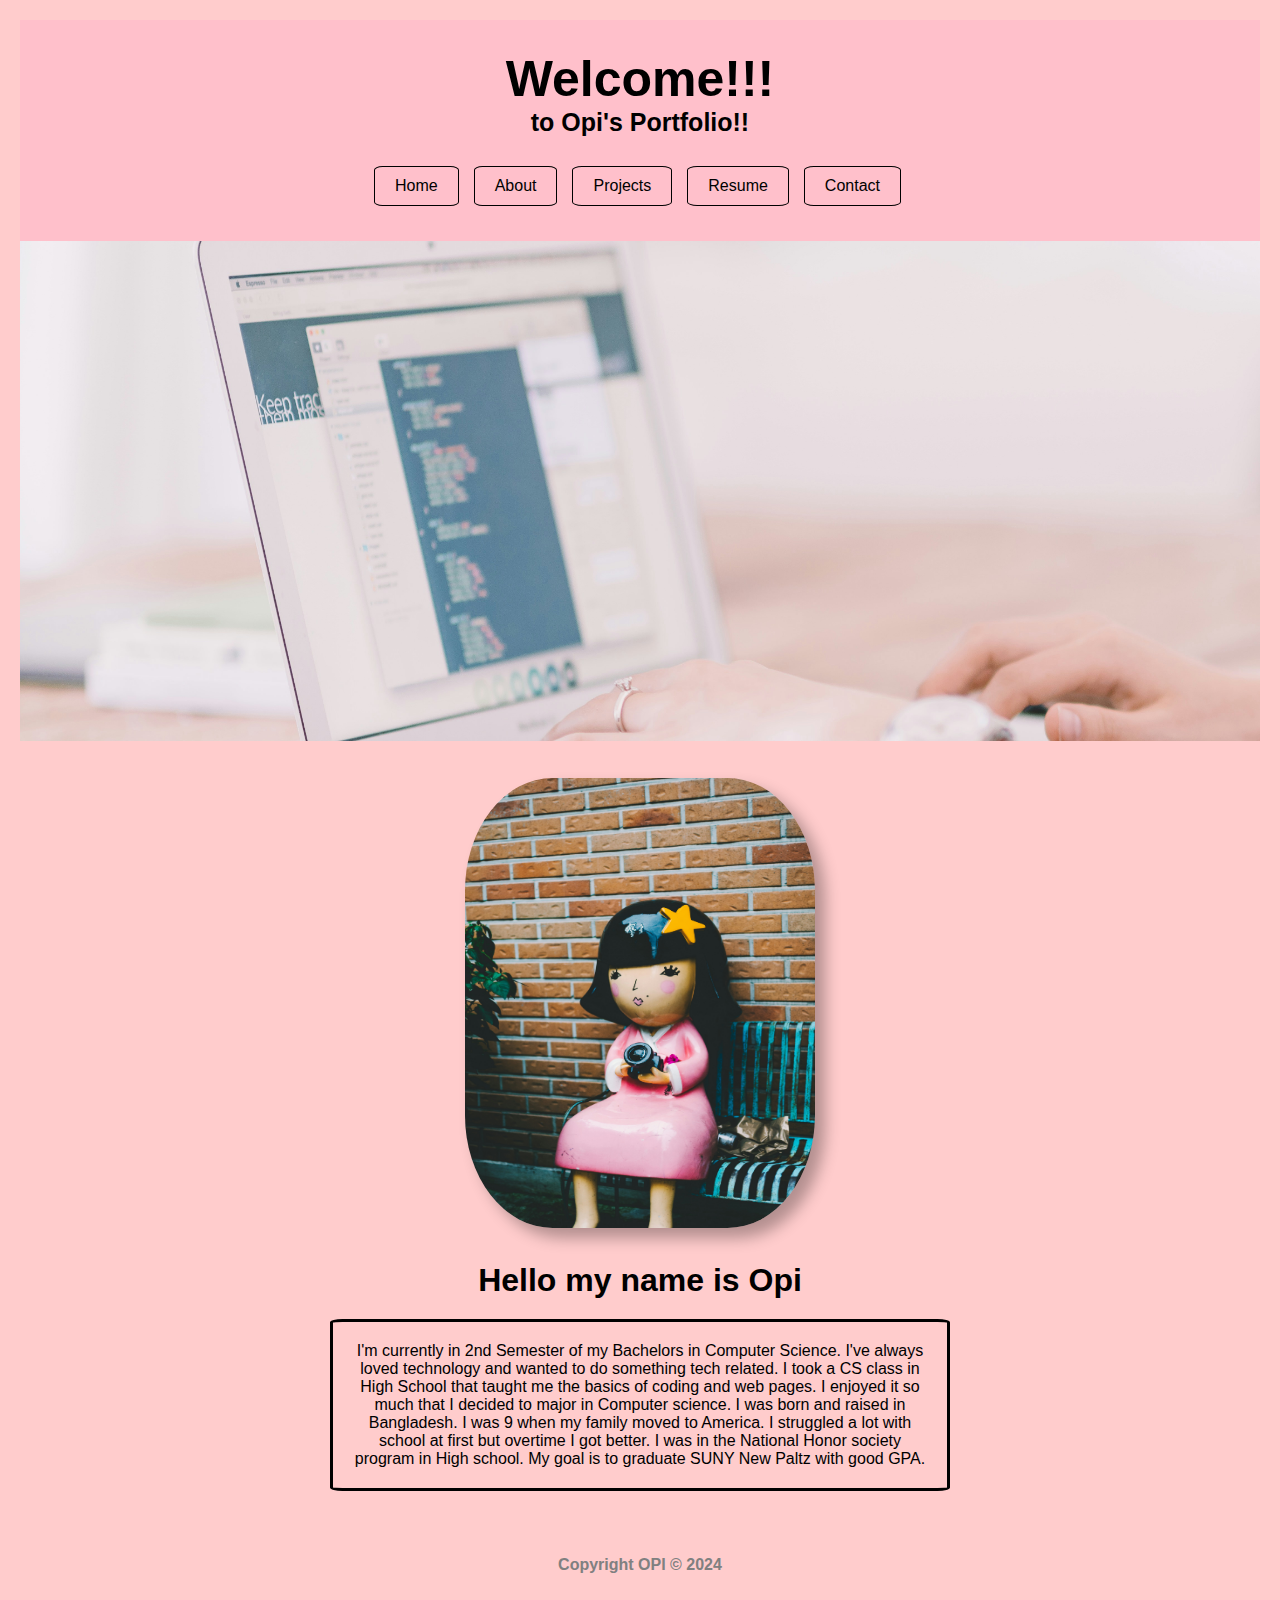
<file: index.html>
<!DOCTYPE html>
<html lang="en">
<head>
    <meta charset="UTF-8">
    <meta name="viewport" content="width=device-width, initial-scale=1.0">
    <link rel="stylesheet" href="style.css">
    <!-- <link rel="stylesheet" href="https://cdn.jsdelivr.net/npm/bootstrap@4.0.0/dist/css/bootstrap.min.css" integrity="sha384-Gn5384xqQ1aoWXA+058RXPxPg6fy4IWvTNh0E263XmFcJlSAwiGgFAW/dAiS6JXm" crossorigin="anonymous"> -->
    <title>Opi's Portfolio</title>
    <link rel="icon" type="image/x-icon"
    href="./project_images/icon.png" >
</head>
<body>
    <header>

        <h1>
            Welcome!!!
        </h1>
        <h2> to Opi's Portfolio!!</h2>

        <nav class="nav-flex">
            <a href="index.html">Home</a>
            <a href="about.html">About</a>
            <a href="projects.html">Projects</a>
            <a href="resume.html">Resume</a>
            <a href="contact.html">Contact</a>
        </nav>

    </header>

    <main>
        <div class="background-img"> </div>
        <div>
            <img class="main-img" src="./project_images/me.jpg" alt="">
            <h1>Hello my name is Opi</h1>
        </div>
        <div class="paragraph">
            <p>
                I'm currently in 2nd Semester of my Bachelors in Computer Science. I've always loved technology and wanted to do something tech related. 
                I took a CS class in High School that taught me the basics of coding and web pages. I enjoyed it so much that I decided to major in Computer science. 
                I was born and raised in Bangladesh. I was 9 when my family moved to America. I struggled a lot with school at first but overtime I got better. I was in the National Honor society program in High school.
                My goal is to graduate SUNY New Paltz with good GPA.
                
            </p>
        </div>
    </main>

    <footer>
        <h4>Copyright OPI &copy; 2024</h4>
    </footer>


    <!-- <script src="https://code.jquery.com/jquery-3.2.1.slim.min.js" integrity="sha384-KJ3o2DKtIkvYIK3UENzmM7KCkRr/rE9/Qpg6aAZGJwFDMVNA/GpGFF93hXpG5KkN" crossorigin="anonymous"></script>
<script src="https://cdn.jsdelivr.net/npm/popper.js@1.12.9/dist/umd/popper.min.js" integrity="sha384-ApNbgh9B+Y1QKtv3Rn7W3mgPxhU9K/ScQsAP7hUibX39j7fakFPskvXusvfa0b4Q" crossorigin="anonymous"></script>
<script src="https://cdn.jsdelivr.net/npm/bootstrap@4.0.0/dist/js/bootstrap.min.js" integrity="sha384-JZR6Spejh4U02d8jOt6vLEHfe/JQGiRRSQQxSfFWpi1MquVdAyjUar5+76PVCmYl" crossorigin="anonymous"></script> -->
</body>
</html>
</file>
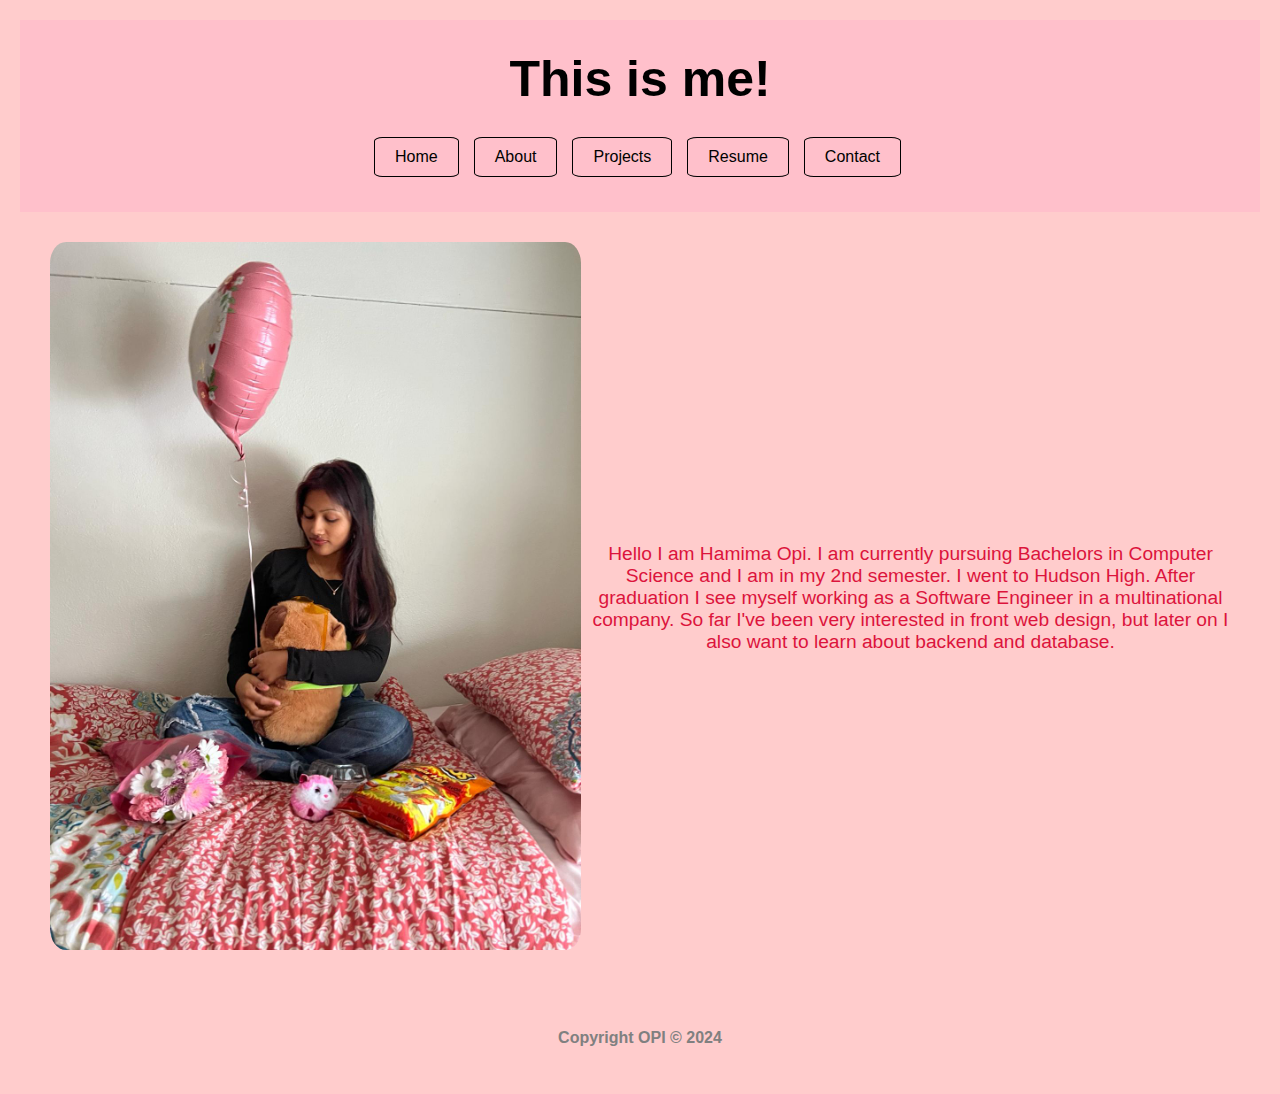
<file: about.html>
<!DOCTYPE html>
<html lang="en">
<head>
    <meta charset="UTF-8">
    <meta name="viewport" content="width=device-width, initial-scale=1.0">
    <title>About</title>
    <link rel="stylesheet" href="style.css">
    <link rel="icon" type="image/x-icon"
    href="./project_images/icon.png" >
</head>
<body>
    <header>
        <div>
            <h1 class="header_me">
                This is me!
            </h1>
            <nav class="nav-flex">
                <a href="index.html">Home</a>
                <a href="about.html">About</a>
                <a href="projects.html">Projects</a>
                <a href="resume.html">Resume</a>
                <a href="contact.html">Contact</a>
            </nav>
    
        </header>
    
        <main class="about-container">
            <div class="about-img">
                <img src="./me.jpeg" alt="">
            </div>
           
            <div class="about-paragraph">
                <p>
                    Hello I am Hamima Opi. I am currently pursuing Bachelors in Computer Science and I am in my 2nd semester.
                    I went to Hudson High. After graduation I see myself working as a Software Engineer in a multinational company.
                    So far I've been very interested in front web design, but later on I also want to learn about backend and database.
                </p>
            </div>
        
            
        </main>
    
        <footer>
            <h4>Copyright OPI &copy; 2024</h4>
        </footer>
        </div>
        

</body>
</html>
</file>
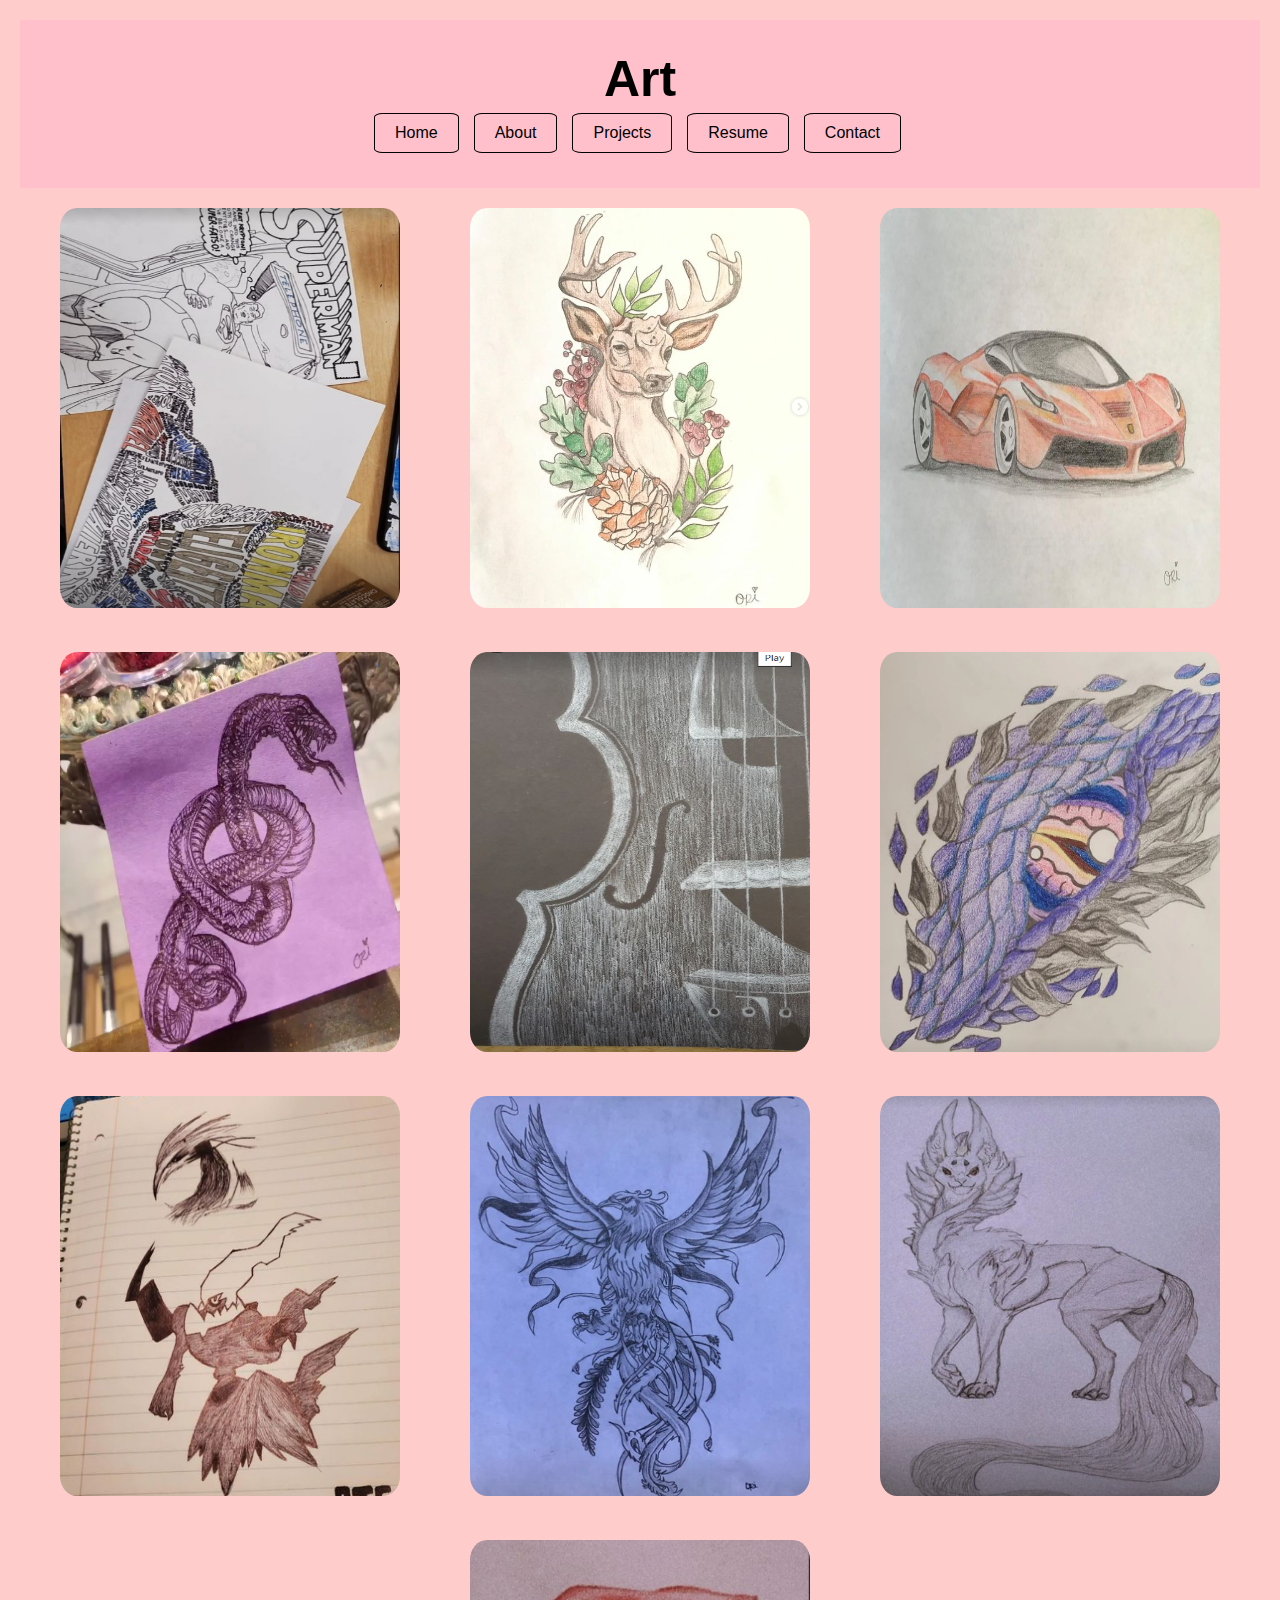
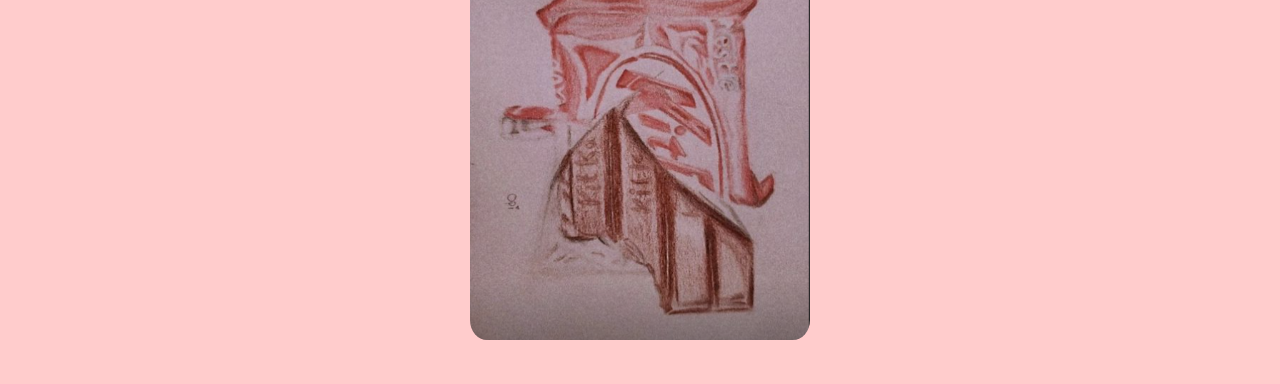
<file: art.html>
<!DOCTYPE html>
<html lang="en">
<head>
    <meta charset="UTF-8">
    <meta name="viewport" content="width=device-width, initial-scale=1.0">
    <title>Art</title>
    <link rel="stylesheet" href="style.css">
    <link rel="icon" type="image/x-icon"
    href="./project_images/icon.png" >
</head>
<body>
    <header>
        <h1>Art</h1>
        <nav class="nav-flex">
            <a href="index.html">Home</a>
            <a href="about.html">About</a>
            <a href="projects.html">Projects</a>
            <a href="resume.html">Resume</a>
            <a href="contact.html">Contact</a>
        </nav>
    </header>
    <main class="pictures">
        <div class="picture"><img src="./art/a1.png" alt=""></div>
        <div class="picture"><img src="./art/a2.png" alt=""></div>
        <div class="picture"><img src="./art/a3.png" alt=""></div>
        <div class="picture"><img src="./art/a4.png" alt=""></div>
        <div class="picture"><img src="./art/a5.png" alt=""></div>
        <div class="picture"><img src="./art/a6.png" alt=""></div>
        <div class="picture"><img src="./art/a7.png" alt=""></div>
        <div class="picture"><img src="./art/a8.png" alt=""></div>
        <div class="picture"><img src="./art/a9.png" alt=""></div>
        <div class="picture"><img src="./art/a10.png" alt=""></div>
</body>
</html>
</file>
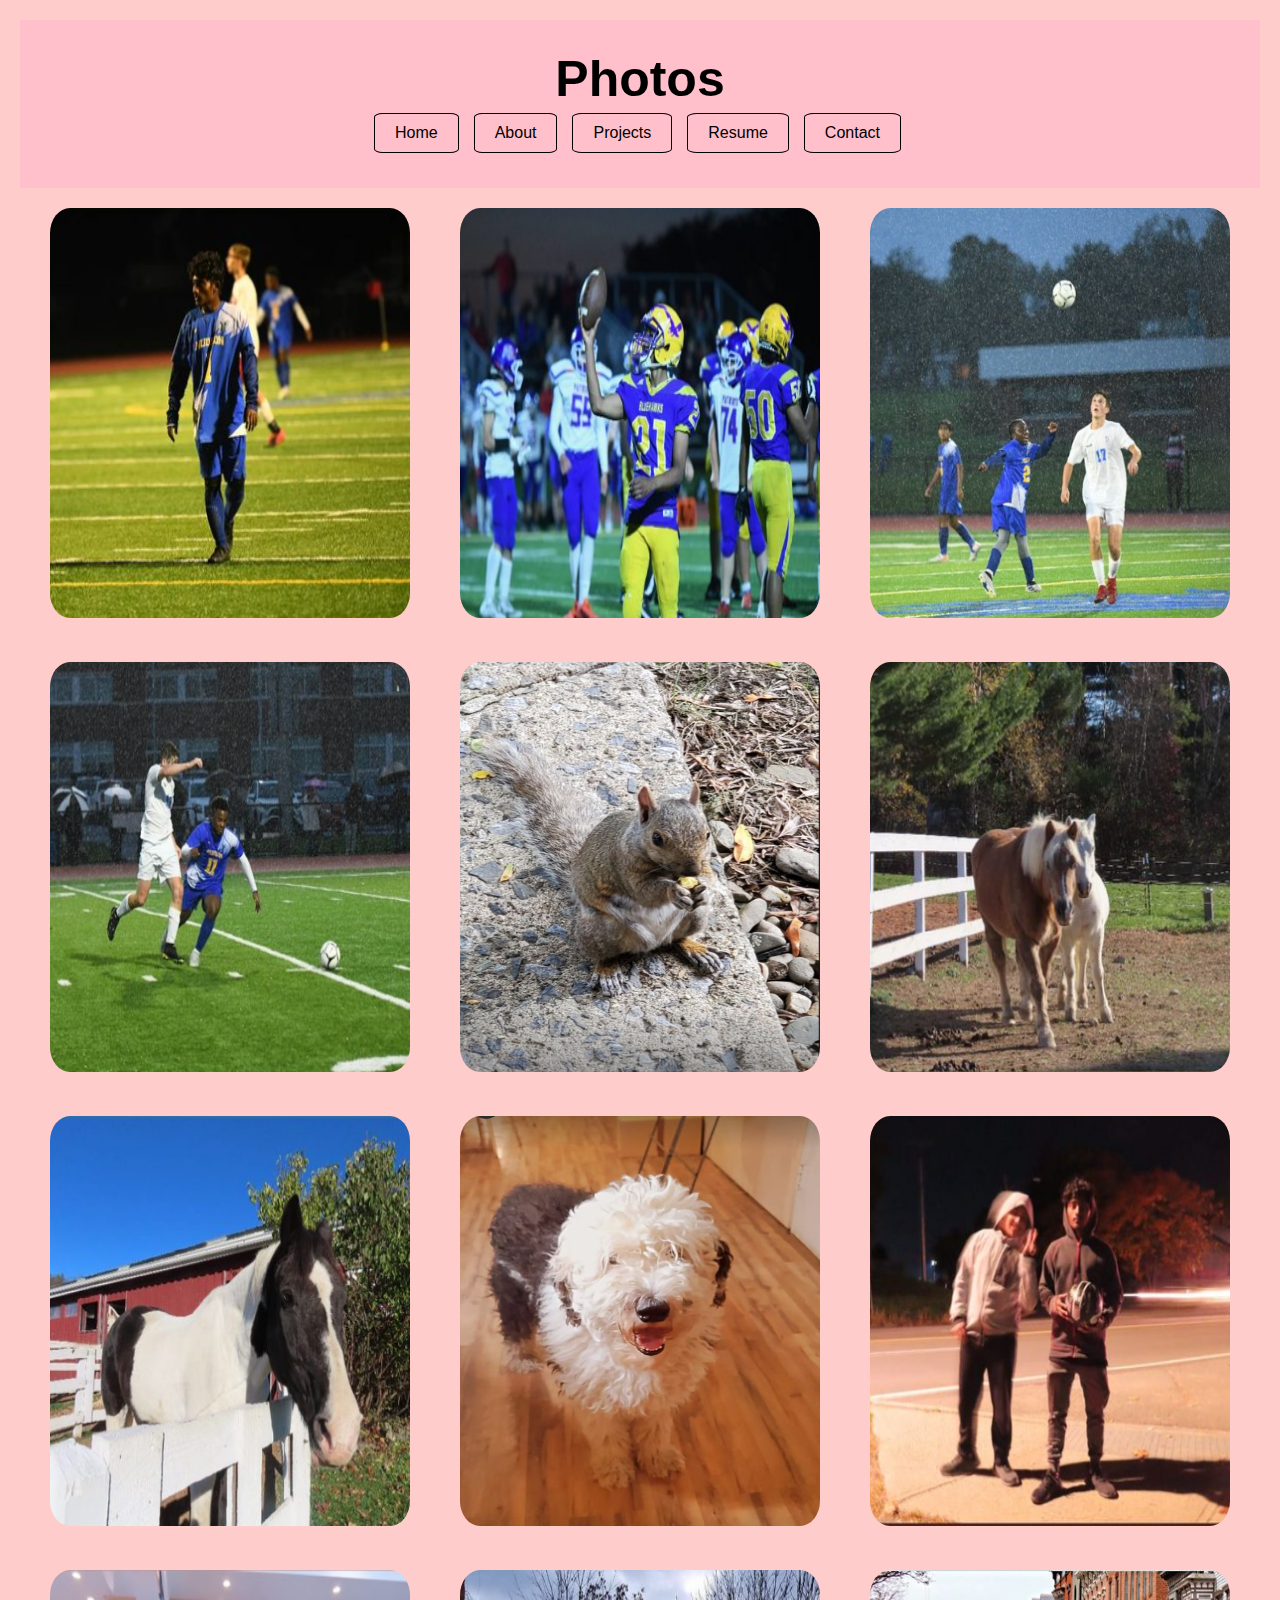
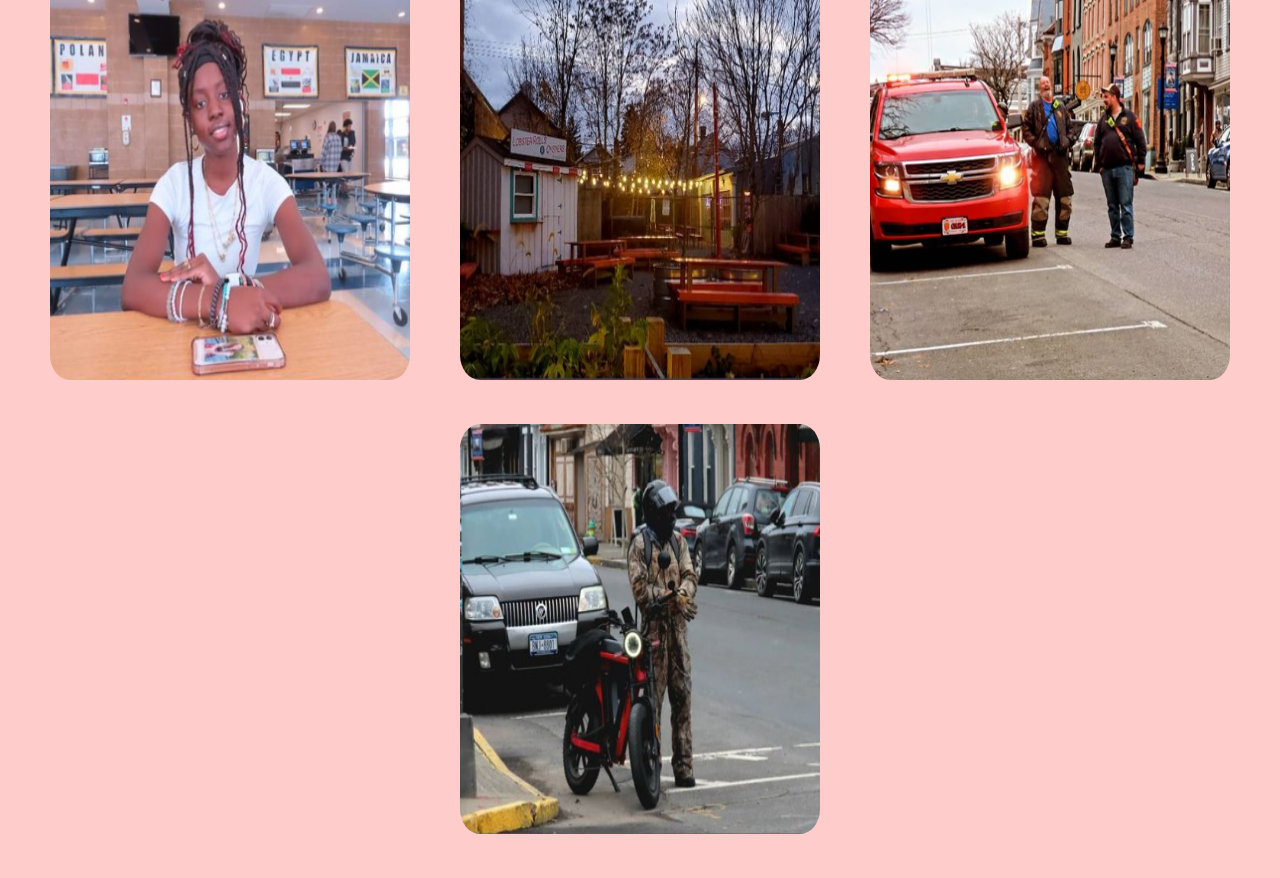
<file: camera.html>
<!DOCTYPE html>
<html lang="en">
<head>
    <meta charset="UTF-8">
    <meta name="viewport" content="width=device-width, initial-scale=1.0">
    <title>Camera</title>
    <link rel="stylesheet" href="style.css">
    <link rel="icon" type="image/x-icon"
    href="./project_images/icon.png" >
</head>
<body>
    <header>
        <h1>Photos</h1>
        <nav class="nav-flex">
            <a href="index.html">Home</a>
            <a href="about.html">About</a>
            <a href="projects.html">Projects</a>
            <a href="resume.html">Resume</a>
            <a href="contact.html">Contact</a>
        </nav>
    </header>
    <main class="pictures">
        <div class="camera">
            <img src="./camera/c1.png" alt="">
        </div>
        <div class="camera">
            <img src="./camera/c2.png" alt="">
        </div>
        <div class="camera">
            <img src="./camera/c3.png" alt="">
        </div>
        <div class="camera"><img src="./camera/c4.png" alt=""></div>
        <div class="camera"><img src="./camera/c5.png" alt=""></div>
        <div class="camera"><img src="./camera/c6.png" alt=""></div>
        <div class="camera"><img src="./camera/c7.png" alt=""></div>
        <div class="camera"><img src="./camera/c8.png" alt=""></div>
        <div class="camera"><img src="./camera/c9.png" alt=""></div>
        <div class="camera"><img src="./camera/c10.png" alt=""></div>
        <div class="camera"><img src="./camera/c11.png" alt=""></div>
        <div class="camera"><img src="./camera/c12.png" alt=""></div>
        <div class="camera"><img src="./camera/c13.png" alt=""></div>
    
    </main>
</body>
</html>
</file>
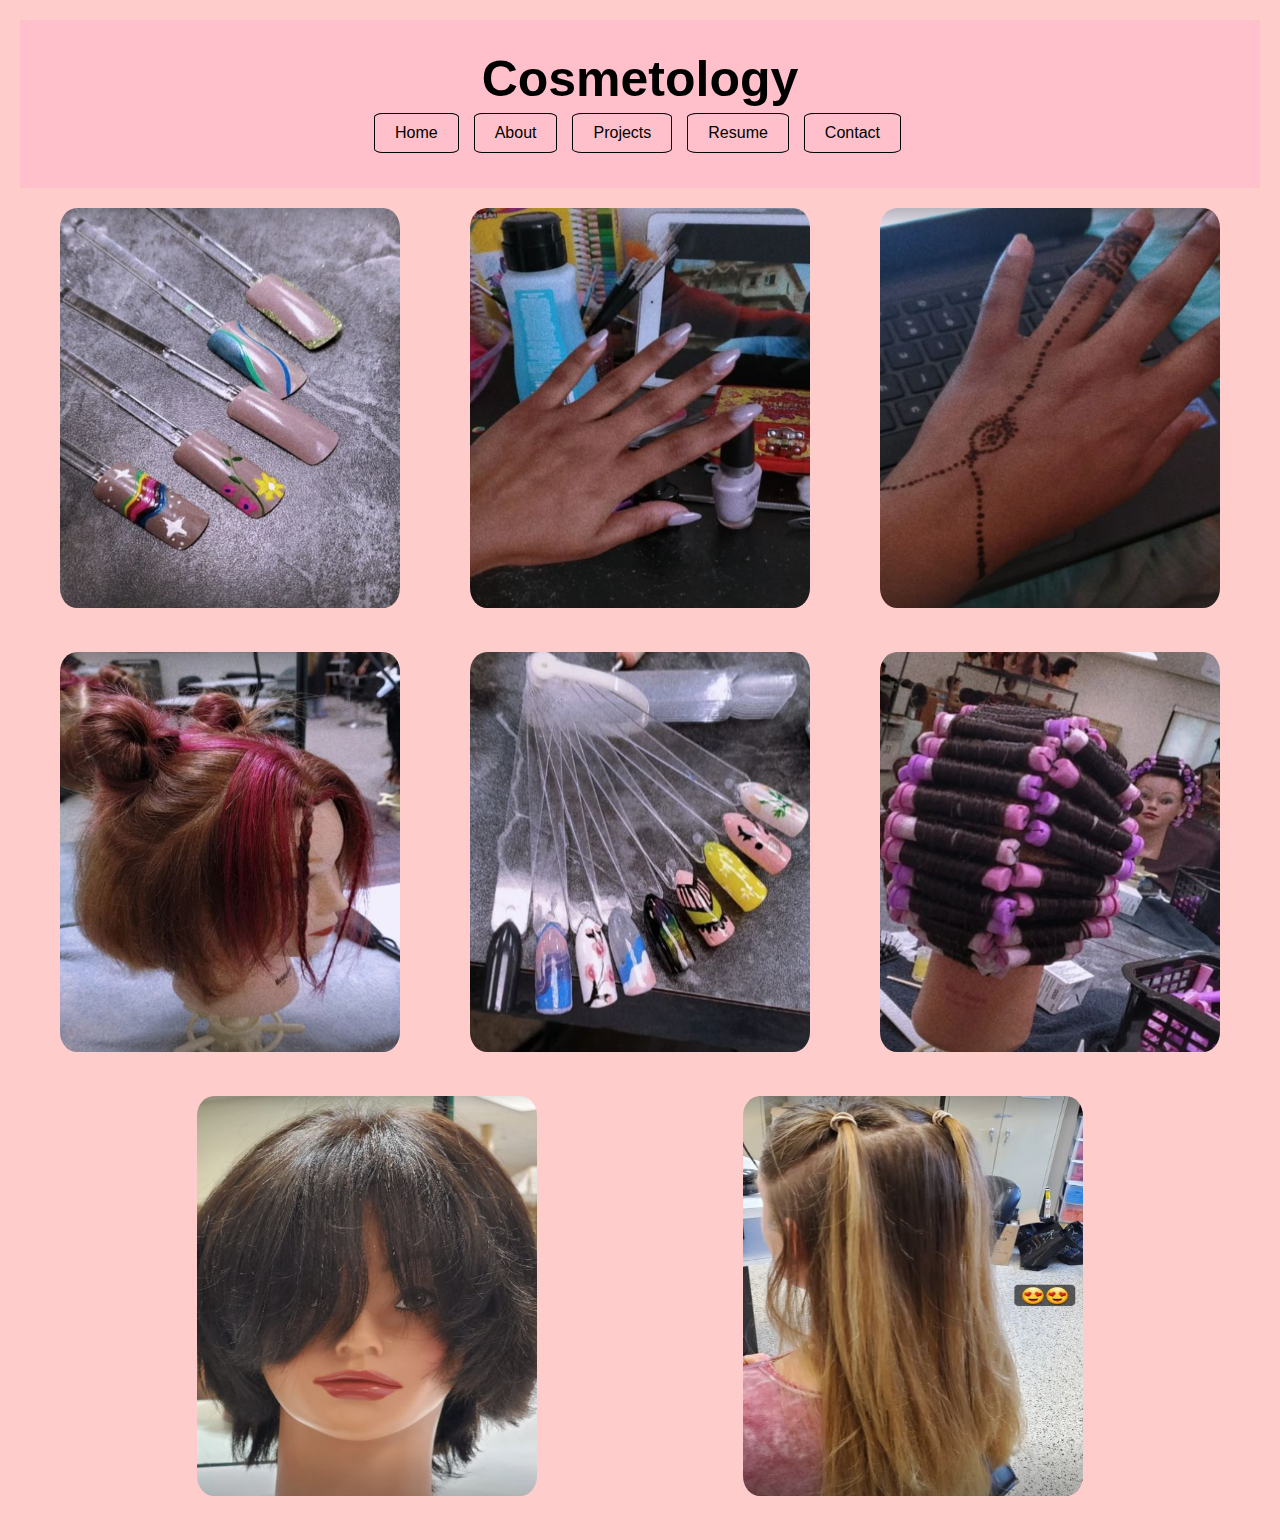
<file: cos.html>
<!DOCTYPE html>
<html lang="en">
<head>
    <meta charset="UTF-8">
    <meta name="viewport" content="width=device-width, initial-scale=1.0">
    <title>Cos</title>
    <link rel="stylesheet" href="style.css">
    <link rel="icon" type="image/x-icon"
    href="./project_images/icon.png" >
</head>
<body>
    <header>
        <h1>Cosmetology</h1>
        <nav class="nav-flex">
            <a href="index.html">Home</a>
            <a href="about.html">About</a>
            <a href="projects.html">Projects</a>
            <a href="resume.html">Resume</a>
            <a href="contact.html">Contact</a>
        </nav>
    </header>
    <main class="pictures">
        <div class="picture"><img src="./cos/co1.png" alt=""></div>
        <div class="picture"><img src="./cos/co2.png" alt=""></div>
        <div class="picture"><img src="./cos/co3.png" alt=""></div>
        <div class="picture"><img src="./cos/co4.png" alt=""></div>
        <div class="picture"><img src="./cos/co5.png" alt=""></div>
        <div class="picture"><img src="./cos/co6.png" alt=""></div>
        <div class="picture"><img src="./cos/co7.png" alt=""></div>
        <div class="picture"><img src="./cos/co8.png" alt=""></div>
        
       
</body>
</html>
</file>
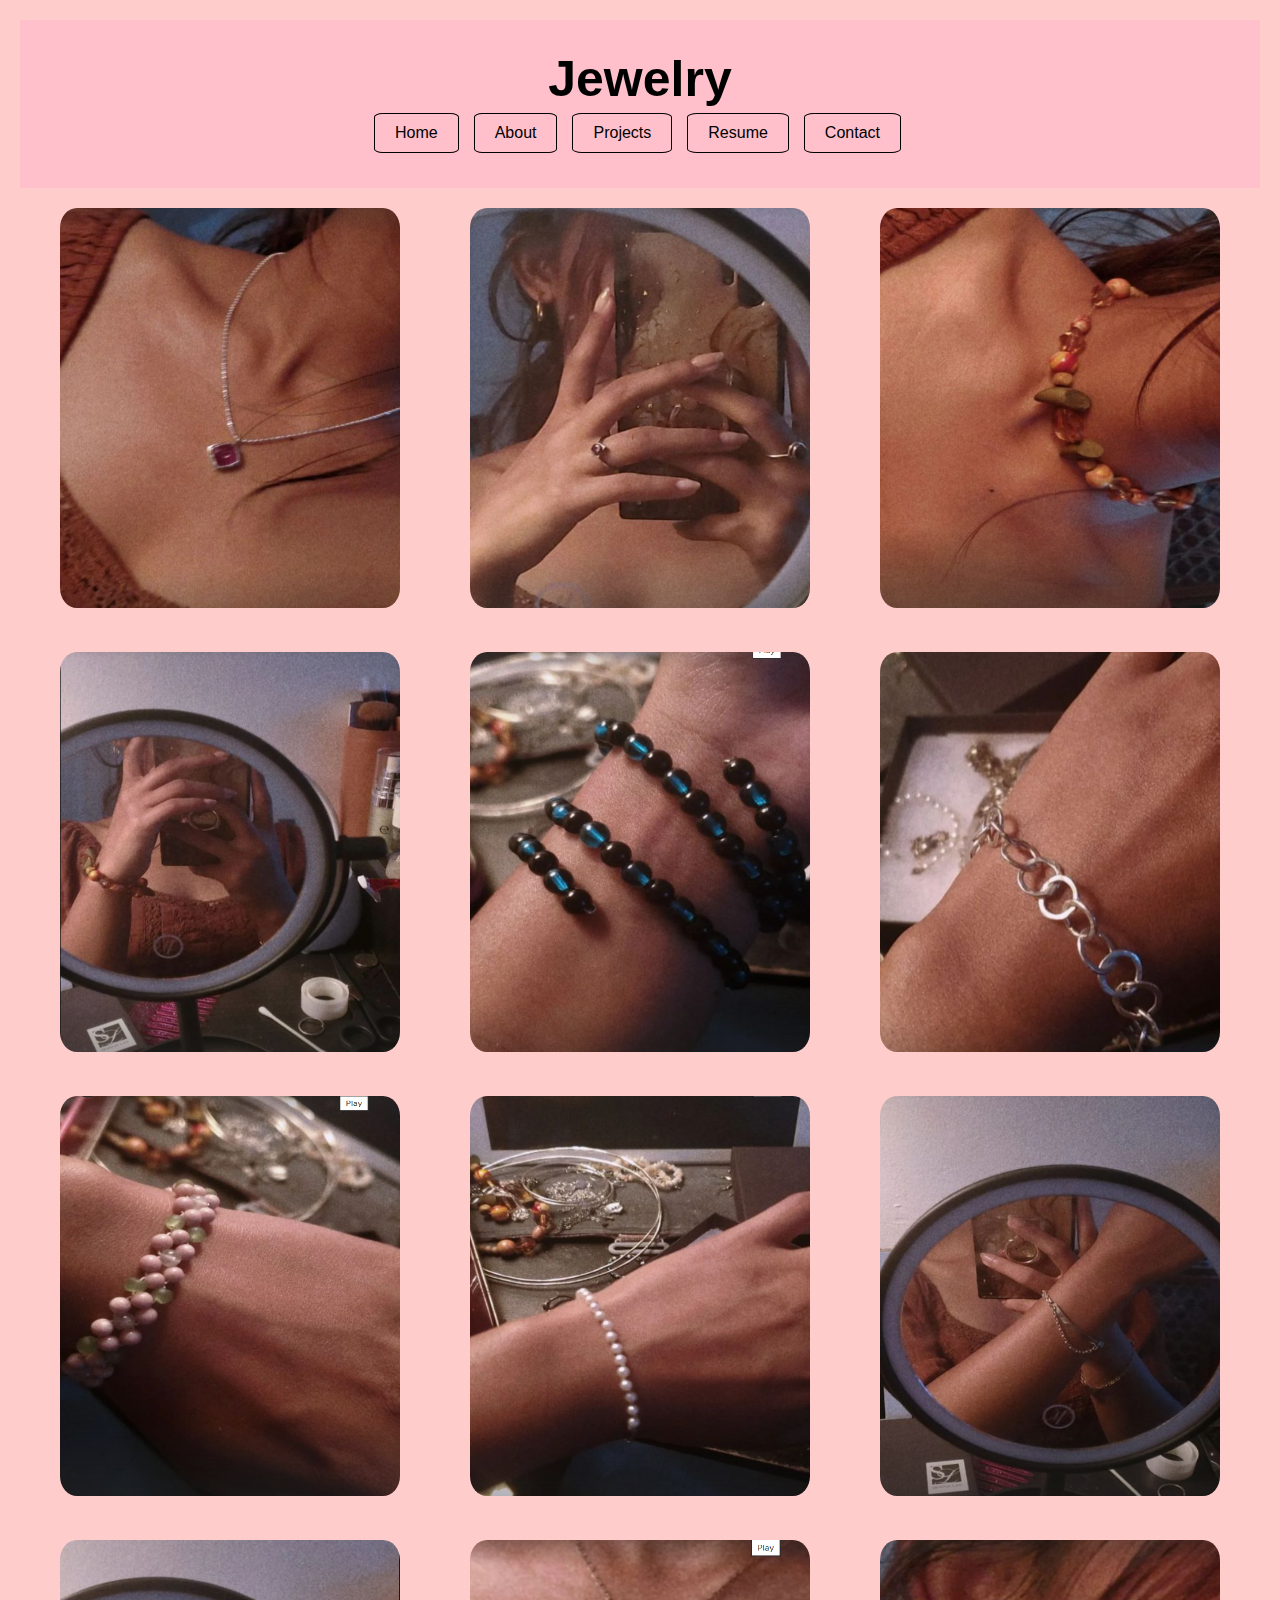
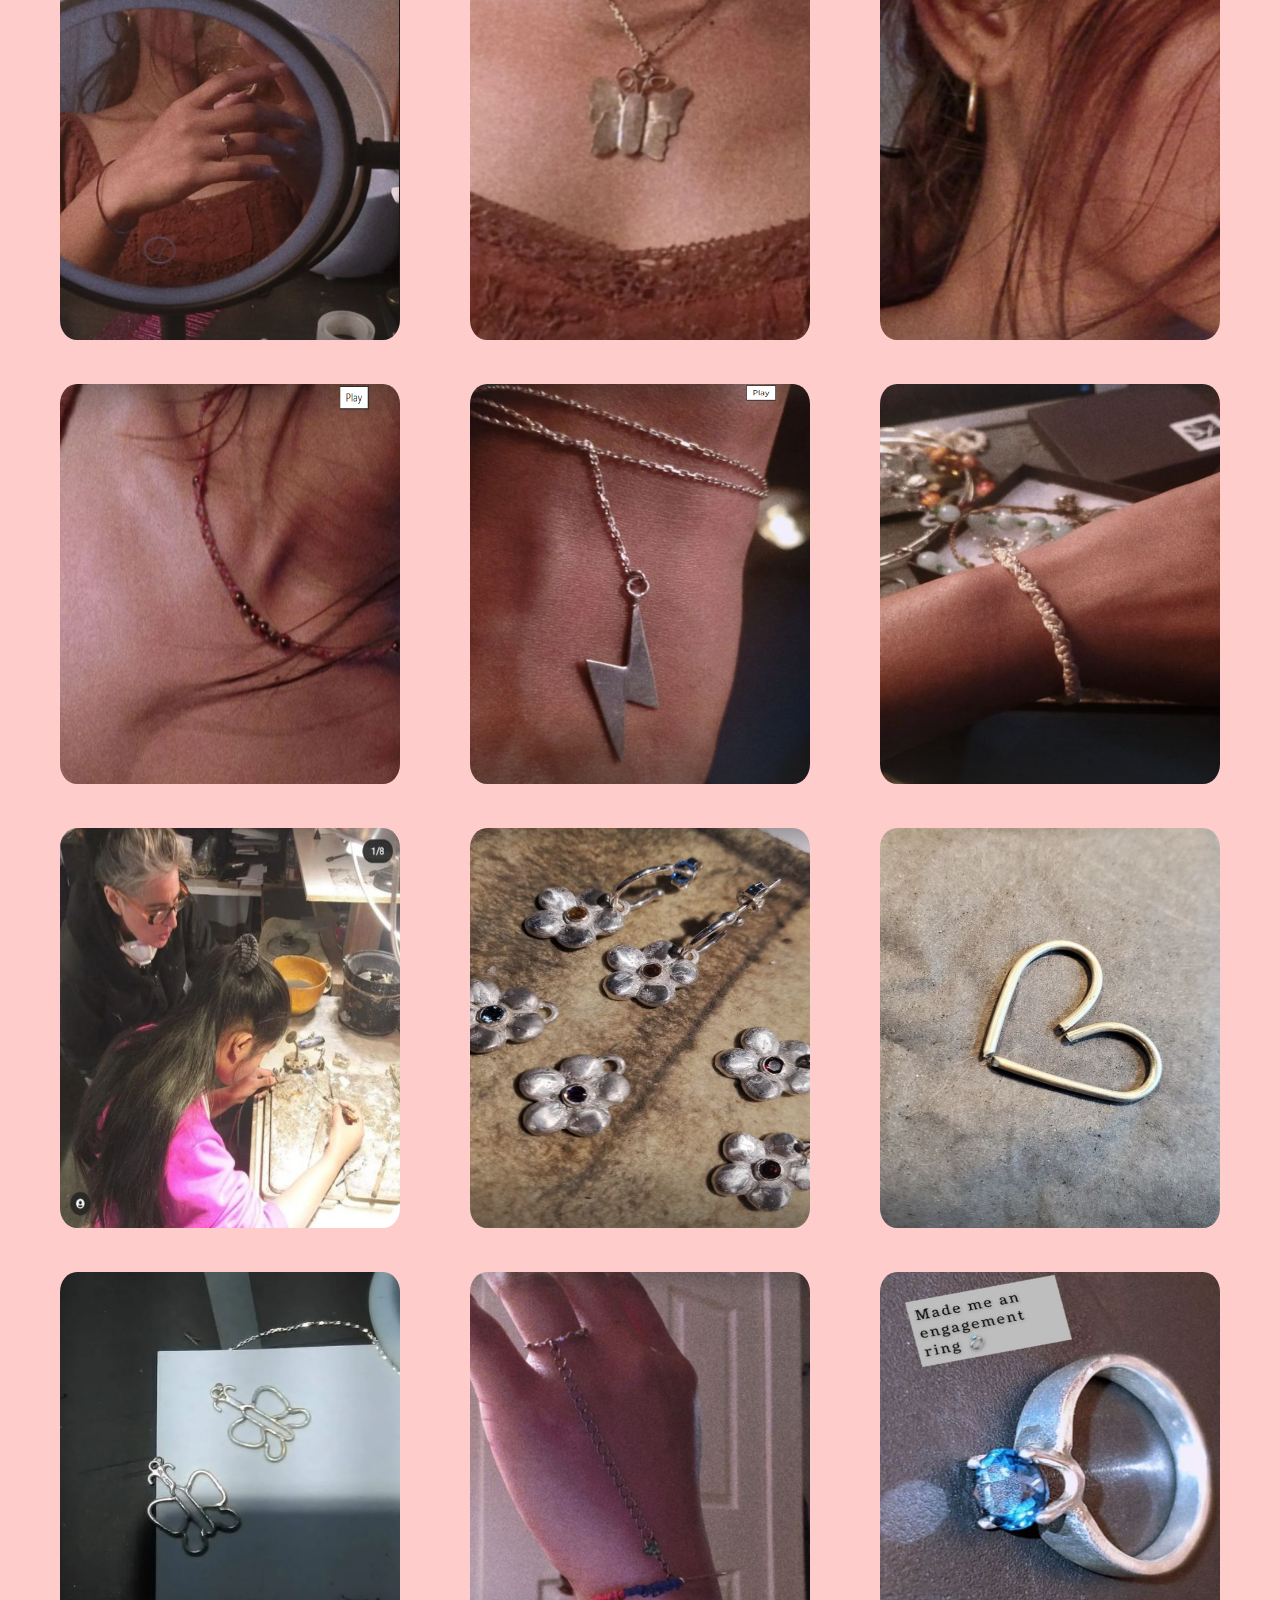
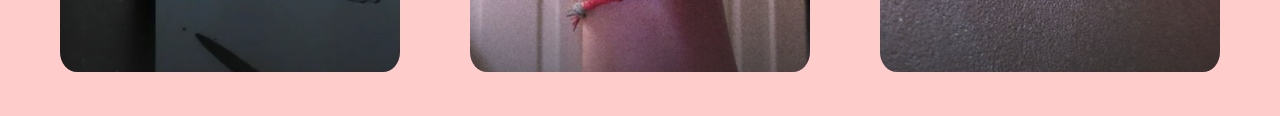
<file: jewelry.html>
<!DOCTYPE html>
<html lang="en">
<head>
    <meta charset="UTF-8">
    <meta name="viewport" content="width=device-width, initial-scale=1.0">
    <title>Jewelry</title>
    <link rel="stylesheet" href="style.css">
    <link rel="icon" type="image/x-icon"
    href="./project_images/icon.png" >
</head>
<body>
    <header>
        <h1>Jewelry</h1>

        <nav class="nav-flex">
            <a href="index.html">Home</a>
            <a href="about.html">About</a>
            <a href="projects.html">Projects</a>
            <a href="resume.html">Resume</a>
            <a href="contact.html">Contact</a>
        </nav>
    </header>
    <main class="pictures">
        <div class="picture"><img src="jewelry/ss1.png" alt="ss1/jewelry"></div>
        <div class="picture"><img src="jewelry/ss2.png" alt="ss2/jewelry"></div>
        <div class="picture"><img src="jewelry/ss3.png" alt="ss3/jewelry"></div>
        <div class="picture"><img src="jewelry/ss4.png" alt=""></div>
        <div class="picture"><img src="jewelry/ss5.png" alt=""></div>
        <div class="picture"><img src="jewelry/ss6.png" alt=""></div>
        <div class="picture"><img src="jewelry/ss7.png" alt=""></div>
        <div class="picture"><img src="jewelry/ss8.png" alt=""></div>
        <div class="picture"><img src="jewelry/ss9.png" alt=""></div>
        <div class="picture"><img src="jewelry/ss10.png" alt=""></div>
        <div class="picture"><img src="jewelry/ss11.png" alt=""></div>
        <div class="picture"><img src="jewelry/ss12.png" alt=""></div>
        <div class="picture"><img src="jewelry/ss13.png" alt=""></div>
        <div class="picture"><img src="jewelry/ss14.png" alt=""></div>
        <div class="picture"><img src="jewelry/ss15.png" alt=""></div>
        <div class="picture"><img src="jewelry/ss16.png" alt=""></div>
        <div class="picture"><img src="jewelry/ss17.png" alt=""></div>
        <div class="picture"><img src="jewelry/ss18.png" alt=""></div>
        <div class="picture"><img src="jewelry/ss19.png" alt=""></div>
        <div class="picture"><img src="jewelry/ss20.png" alt=""></div>
        <div class="picture"><img src="jewelry/ss21.png" alt=""></div>
    
    </main>
</body>
</html>
</file>
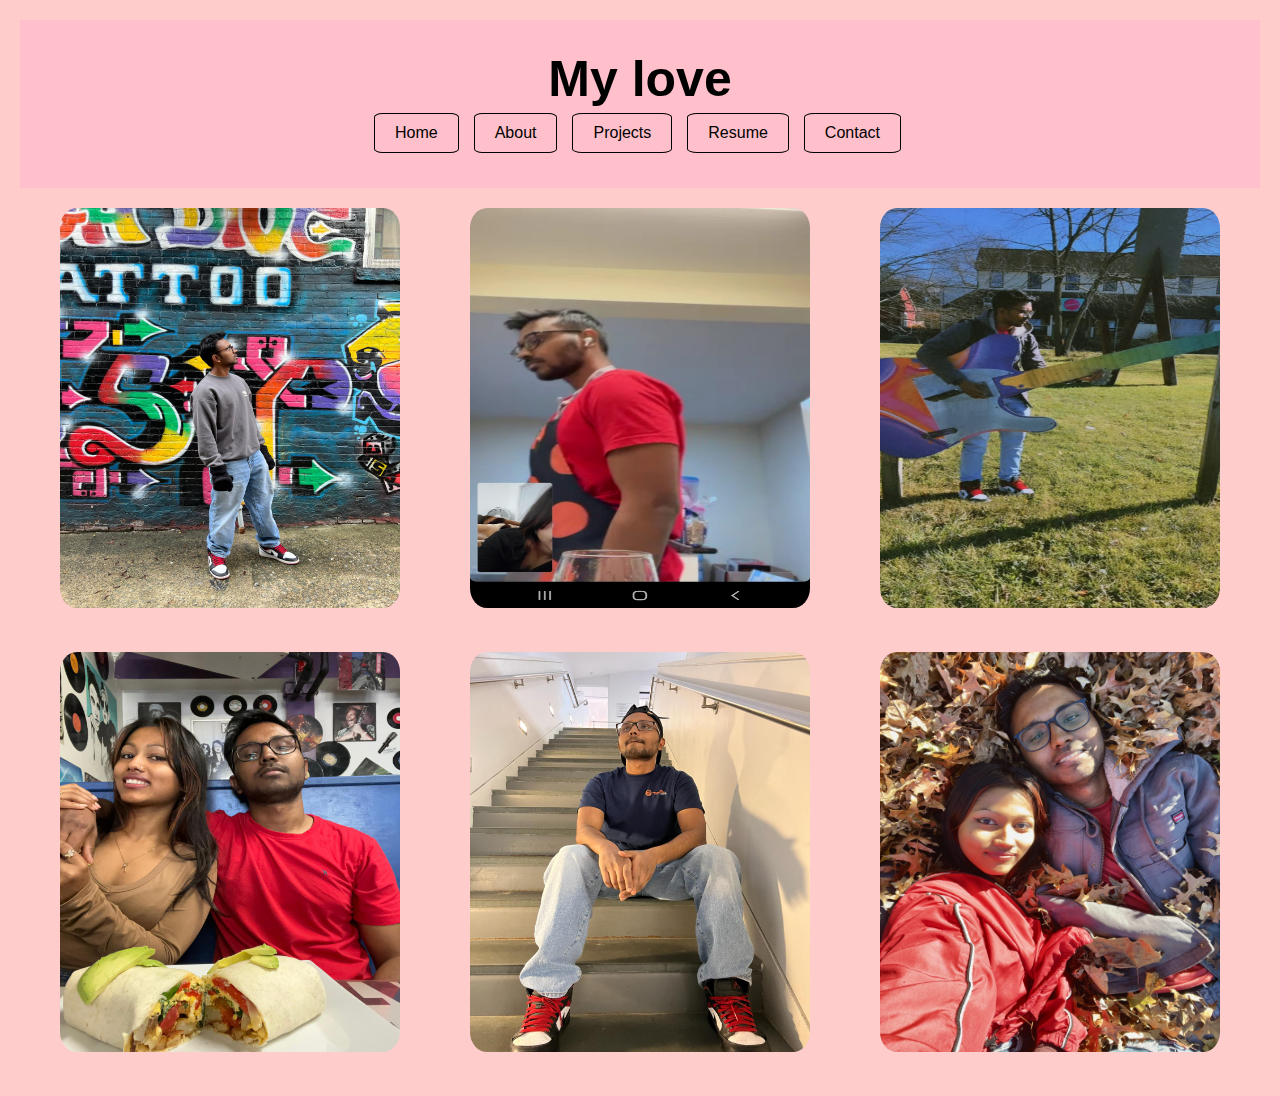
<file: love.html>
<!DOCTYPE html>
<html lang="en">
<head>
    <meta charset="UTF-8">
    <meta name="viewport" content="width=device-width, initial-scale=1.0">
    <title>Love</title>
    <link rel="stylesheet" href="style.css">
    <link rel="icon" type="image/x-icon"
    href="./project_images/icon.png" >
</head>
<body>
    <header>
        <h1>My love</h1>

        <nav class="nav-flex">
            <a href="index.html">Home</a>
            <a href="about.html">About</a>
            <a href="projects.html">Projects</a>
            <a href="resume.html">Resume</a>
            <a href="contact.html">Contact</a>
        </nav>
    </header>
    <main class="pictures">
        <div class="picture"><img src="./love/l1.jpeg" alt=""></div>
        <div class="picture"><img src="./love/l2.jpeg" alt=""></div>
        <div class="picture"><img src="./love/l4.jpeg" alt=""></div>
        <div class="picture"><img src="./love/l5.jpeg" alt=""></div>
        <div class="picture"><img src="./love/l6.jpeg" alt=""></div>
        <div class="picture"><img src="./love/l7.jpeg" alt=""></div>
       

</body>
</html>
</file>
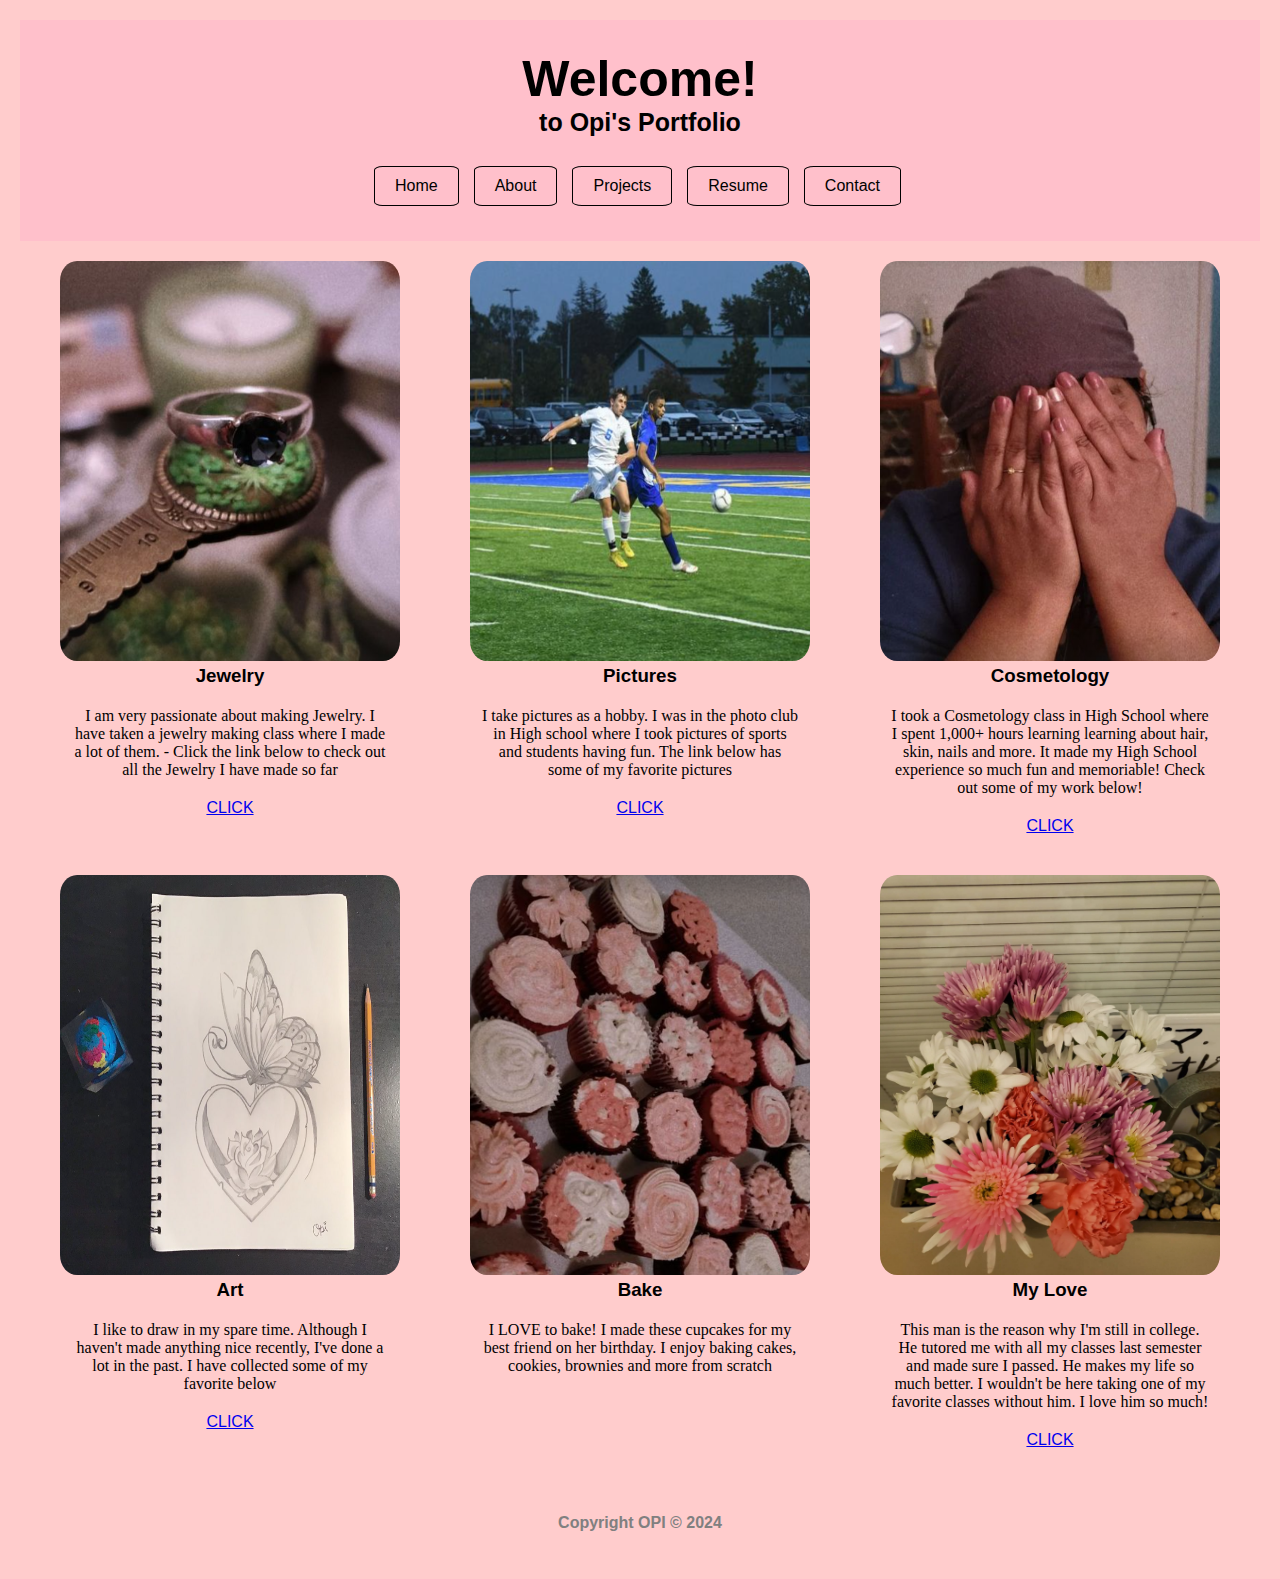
<file: projects.html>
<!DOCTYPE html>
<html lang="en">
<head>
    <meta charset="UTF-8">
    <meta name="viewport" content="width=device-width, initial-scale=1.0">
    <title>Projects</title>
    <link rel="stylesheet" href="style.css">
    <link rel="icon" type="image/x-icon"
    href="./project_images/icon.png" >
</head>
<body>
    <header>

        <h1>
            Welcome!
        </h1>
        <h2> to Opi's Portfolio</h2>
        <nav class="nav-flex">
            <a href="index.html">Home</a>
            <a href="about.html">About</a>
            <a href="projects.html">Projects</a>
            <a href="resume.html">Resume</a>
            <a href="contact.html">Contact</a>
        </nav>

    </header>

    <main class="pictures">
        <div class="picture">
            <img src="./project_images/ss0.png" alt="ring picture">
            <h3>Jewelry</h3>
            <p>I am very passionate about making Jewelry. I have taken a jewelry making class where I made a lot of them. 
             - Click the link below to check out all the Jewelry I have made so far</p>
            <a href="jewelry.html">CLICK</a>
        </div>

        <div class="picture">
            <img src="./project_images/c0.png" alt="">
            <h3>Pictures</h3>
            <p>I take pictures as a hobby. I was in the photo club in High school where I took pictures of sports and students having fun. The link below has some of my favorite pictures</p>
            <a href="camera.html">CLICK</a>
        </div>

        <div class="picture">
            <img src="./project_images/co0.png" alt="">
            <h3>Cosmetology</h3>
            <p>I took a Cosmetology class in High School where I spent 1,000+ hours learning learning about hair, skin, nails and more. It made my High School experience so much fun and memoriable! Check out some of my work below!</p>
            <a href="cos.html">CLICK</a>
        </div>

        <div class="picture">
            <img src="./project_images/a0.png" alt="">
            <h3>Art</h3>
            <p>I like to draw in my spare time. Although I haven't made anything nice recently, I've done a lot in the past. I have collected some of my favorite below</p>
            <a href="art.html">CLICK</a>
        </div>

        <div class="picture">
            <img src="./project_images/b2.png" alt="">
            <h3>Bake</h3>
            <p>I LOVE to bake! I made these cupcakes for my best friend on her birthday. I enjoy baking cakes, cookies, brownies and more from scratch</p>
        </div>

    
        <div class="picture">
            <img src="./project_images/l0.jpeg" alt="">
            <h3>My Love</h3>
            <p>This man is the reason why I'm still in college. He tutored me with all my classes last semester and made sure I passed. He makes my life so much better. I wouldn't be here taking one of my favorite classes without him. I love him so much!</p>
            <a href="love.html">CLICK</a>
        </div>
    </main>

    <footer>
        <h4>Copyright OPI &copy; 2024</h4>
    </footer>
    
</body>
</html>
</file>
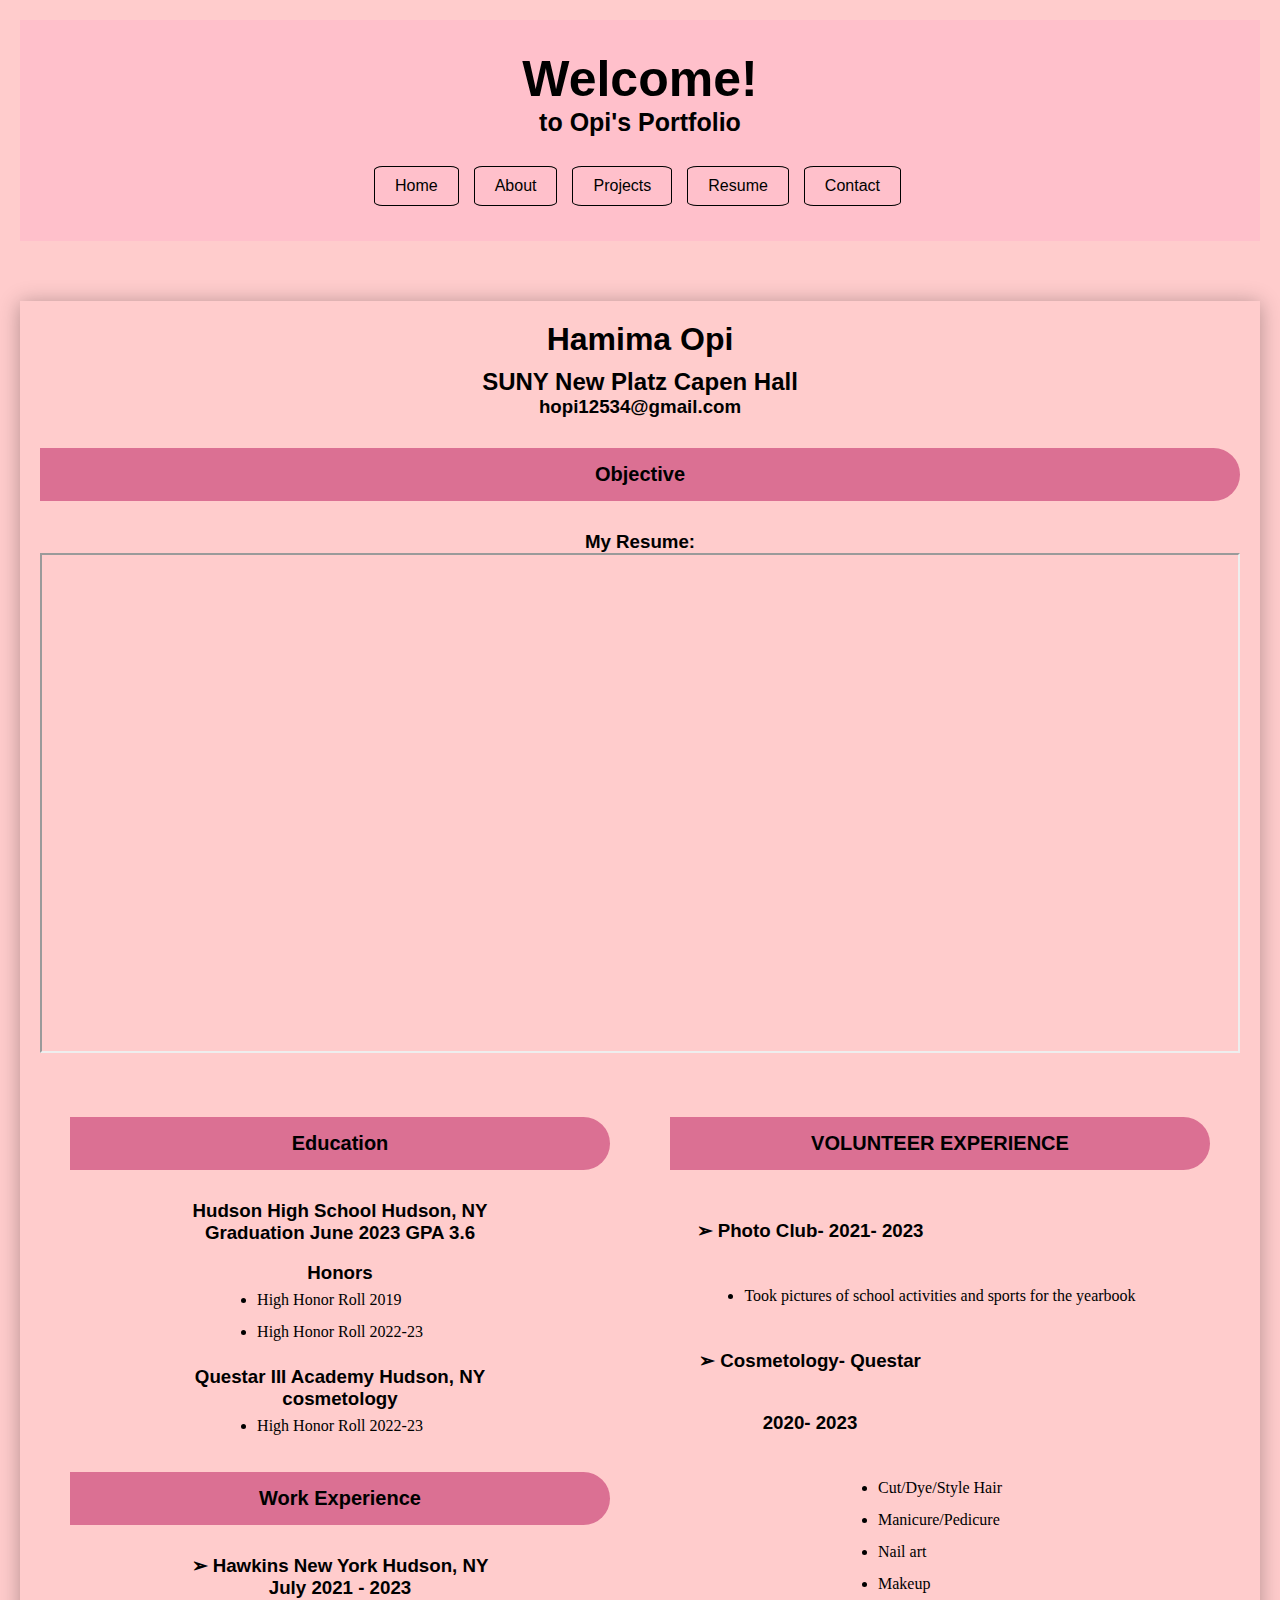
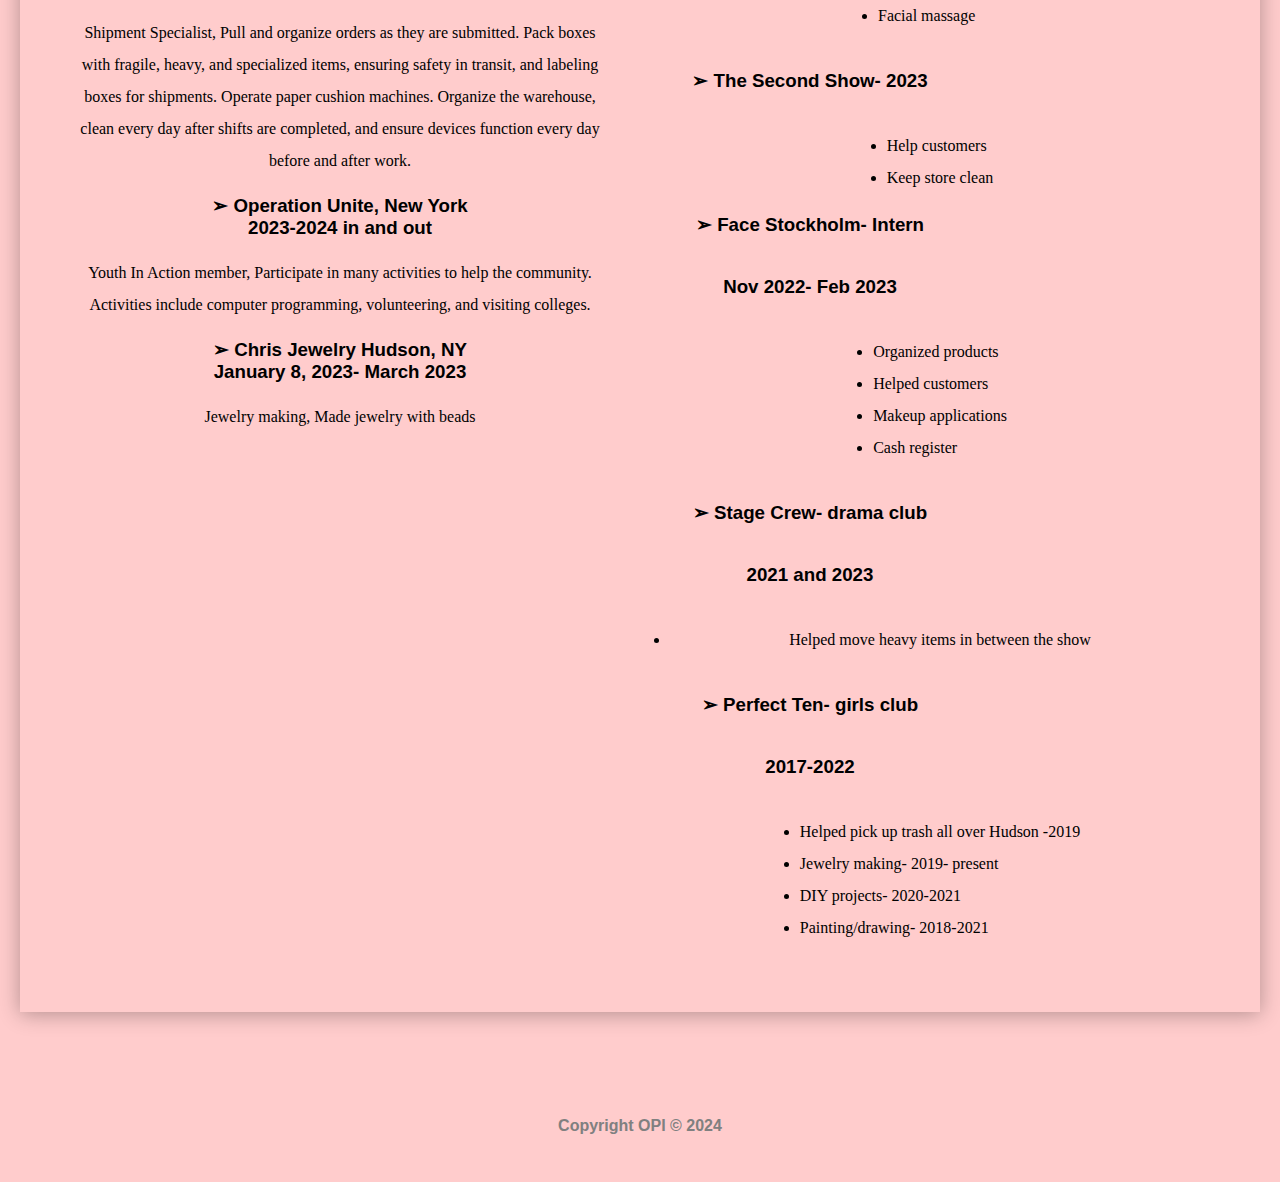
<file: resume.html>
<!DOCTYPE html>
<html lang="en">
<head>
    <meta charset="UTF-8">
    <meta name="viewport" content="width=device-width, initial-scale=1.0">
    <title>Resume</title>
    <link rel="stylesheet" href="style.css">
    <link rel="icon" type="image/x-icon"
    href="./project_images/icon.png" >
</head>
<body>
    <header>
        <h1>
            Welcome!
        </h1>
        <h2> to Opi's Portfolio</h2>
        <nav class="nav-flex">
            <a href="index.html">Home</a>
            <a href="about.html">About</a>
            <a href="projects.html">Projects</a>
            <a href="resume.html">Resume</a>
            <a href="contact.html">Contact</a>
        </nav>

    </header>
    <main>
        <div class="container"> 
        <div class="header">
            <h1>Hamima Opi</h1>
            <h2>SUNY New Platz Capen Hall</h2>
            <h3> hopi12534@gmail.com </h3>
        </div>
        <div class="objective">
            <h2>Objective</h2>
                <h3>My Resume: </h3>

                    <!-- <a href="Resume.pdf">CLICK</a> -->
                    <!-- <object class="pdf" data="Resume.pdf" width="800" height="500"> -->
                    <!-- </object> -->
                    <iframe class="pdf" src="Resume.pdf" width="100%" height="500"></iframe>
               </div>
        <div class="main">
            <div class="left">
                
                <div class="education">
                    <h2>Education</h2>
                    <h3>Hudson High School Hudson, NY</h3>
                    <h3>Graduation June 2023 GPA 3.6</h3>
                        <br>
                
                        <h3>Honors</h3>
                        
                        <div class="u-list">
                            <ul>
                                <li>High Honor Roll 2019</li>
                                <li>High Honor Roll 2022-23</li>
                            </ul>  
                        </div>
                        <br>
                    
                    <h3>Questar III Academy Hudson, NY</h3>
            
                        <h3>cosmetology</h3>
                        <div class="u-list">
                            <ul>
                                <li>High Honor Roll 2022-23</li>

                            </ul>
                        </div>
                </div>
                

                <div class="work-experience">
                    <h2>Work Experience</h2>
                <h3>➢ Hawkins New York Hudson, NY </h3>
                <h3>July 2021 - 2023</h3>
                <br>
                   <p>Shipment Specialist, 
                    Pull and organize orders as they are submitted. Pack boxes with fragile, heavy, and
                    specialized items, ensuring safety in transit, and labeling boxes for shipments. Operate
                    paper cushion machines. Organize the warehouse, clean every day after shifts are
                    completed, and ensure devices function every day before and after work.</p> 
                    <br>
                <h3>➢ Operation Unite, New York </h3>
                <h3>2023-2024 in and out</h3>
                <br>
                    <p>Youth In Action member,
                    Participate in many activities to help the community. Activities include computer
                    programming, volunteering, and visiting colleges.</p> 
                    <br>
                <h3>➢ Chris Jewelry Hudson, NY  </h3>    
                <h3>January 8, 2023- March 2023</h3>
                <br>
                    <p>Jewelry making, 
                        Made jewelry with beads
                    </p> 
                    
                </div>
            </div> 
        <div>
            
        </div>
            <div class="right">
                
                <div class="volunteer-experience">
                    <h2>VOLUNTEER EXPERIENCE</h2>
            <h3>➢ Photo Club- 2021- 2023</h3>
            <br>
                <div class="u-list">
                    <ul>
                        <li>Took pictures of school activities and sports for the yearbook</li> 
                    </ul>
                </div>
                <br>
                <h3>➢ Cosmetology- Questar </h3>
                <h3>2020- 2023</h3>
                <br>
                    

                    <div class="u-list">
                        <ul>
                            <li>Cut/Dye/Style Hair</li>
                            <li>Manicure/Pedicure</li>
                            <li>Nail art</li>
                            <li>Makeup</li>
                            <li>Facial massage</li>
                        </ul>
                    </div>
                <br>
               
                <h3>➢ The Second Show- 2023</h3>
                <br>
                   

                <div class="u-list">
                    <ul>
                            <li>Help customers</li>
                            <li>Keep store clean</li>
                    </ul>
                </div>
            
                
                <h3>➢ Face Stockholm- Intern </h3>
                <h3>Nov 2022- Feb 2023</h3>
                <br>
                <div class="u-list">
                    <ul>
                        <li> Organized products</li>
                        <li>Helped customers</li>
                        <li>Makeup applications</li>
                        <li>Cash register</li>
                    </ul>
                </div>
                   
                <br>
                
                <h3>➢ Stage Crew- drama club</h3>
                <h3>2021 and 2023</h3>
                <br>
                <li>Helped move heavy items in between the show</li> 
                <br>
                <h3>➢ Perfect Ten- girls club </h3>
                <h3>2017-2022</h3>
                <br>
                <div class="u-list">
                    <ul>
                        <li>Helped pick up trash all over Hudson -2019</li>
                        <li>Jewelry making- 2019- present</li>
                        <li>DIY projects- 2020-2021</li>
                        <li>Painting/drawing- 2018-2021</li>
                    </ul>
                </div>
                <br>
                </div>
            
            </div>
            
        </div>
        <div>
            
        </div>
        </div>
        </div>
    </main>
    <footer>
        <h4>Copyright OPI &copy; 2024</h4>
    </footer>
</body>
</html>
</file>
<file: style.css>
.main-img {
    width: 350px;
    height:450px;
    border-radius: 25%;
    margin-bottom: 30px;
    box-shadow: 10px 10px 15px rgba(0, 0, 0, 0.3);
    transition: transform 0.3s;
}

body {
    margin: 20px;
    text-align: center;
    background-color: #ffcccc;
    font-family: 'Times New Roman', Times, serif;
}
.background-img h1{
    text-align: center;
}

.nav-flex {
    display:flex;
    flex-wrap: wrap;
    justify-content: center;
    align-content: space-around;
}

nav a {
    text-decoration-line: none;
    color: black;
    border-style: solid;
    padding: 10px 20px;
    border-radius: 10%;
    border-width: thin;
    margin: 5px;
    margin-right: 10px;
}

nav a:hover {
    color:blue;
}

@media only screen and (max-width: 768px) {
    .nav-flex {
        justify-content: space-around; /* Change alignment for smaller screens */
    }
}

header{
    background-color: pink;
    text-align: center;
    padding: 30px;
}
header h1{
    font-size: 50px;
    margin: auto;
}
header h2{
    font-size: 25px;
    padding-bottom: 2%;
}
.background-img{
    background-image: url(./project_images/coffebackground.jpg);
    height: 500px;
    background-size: cover;
    background-repeat: no-repeat;
    background-attachment: fixed;
    margin-bottom: 3%;
}

.paragraph {
    border-style: solid;
    border-width: 2%;
    border-radius: 2%;
    width: 50%;
    margin: 20px auto;
    padding: 20px;
}
footer{
    height: 90px;
    color: grey;
    padding-top: 45px;
}

/* for projects html */
.pictures {
    display: flex;
    flex-wrap: wrap;
    justify-content: space-evenly;
    border-radius: 5%;
}

.picture {
    width: 400px;
    padding: 20px;
    border-radius: 5%;
}

.picture img {
    width: 340px;
    height: 400px;
    border-radius: 5%;
}

.camera img {
    width: 400px;
    height: 450px;
    border-radius: 10%;
    padding: 5%;
}
*{
    box-sizing: border-box;
    margin: 0;
    padding: 0;
    font-family: 'Franklin Gothic Medium', 'Arial Narrow', Arial, sans-serif;
}
.container {
    margin: 60px auto;
    padding: 20px;
    box-shadow:0 2px 20px rgba( 0, 0, 0, 0.3 ) ;
}
.header {
    text-align: center;
}

.header h1 {
    margin-bottom: 10px;
}

.main{
    display: flex;
    flex-wrap: wrap;
}
.left{
    flex: 1;
    padding: 30px;
}
.left p {
    line-height: 2;
}
.left li{ 
    line-height: 2;
}
.left h2{
    background-color: palevioletred;
    padding: 15px;
    margin: 30px 0;
    font-size: 20px;
    border-radius: 0 50px 50px 0;
}
.right h2{
    background-color: palevioletred;
    padding: 15px;
    margin: 30px 0;
    font-size: 20px;
    border-radius: 0 50px 50px 0;
}
.right {
    flex: 1;
    padding: 30px;
}
.right h3{
   
    padding: auto;
}

.right li{
    line-height: 2;
}
.objective h2 {
    background-color: palevioletred;
    padding: 15px;
    margin: 30px 0;
    font-size: 20px;
    border-radius: 0 50px 50px 0;
}
.pictures p{
    padding: 20px;
    font-family:cursive;
}
.about {
    border-color: palevioletred;
    border-style: solid;
    margin: 10px;
    padding: 10px;
}

.u-list ul {
    display: table;
    margin: 0 auto;
    text-align: left;  
   
}

.work-experience p{
    font-family: cursive;
}
.education li{
    font-family: cursive;
}
.volunteer-experience li{
    font-family: cursive;
}

.header_me{
    padding-bottom: 2%;
}

.left img{
    height:450px;
    width: 350px;
    border-radius: 2%;
}
.right h3{
    display: grid;
    grid-template-columns: 1fr 1fr;
    gap: 20px;
    padding: 20px;
}
.contact_me {
    padding-bottom: 2%;
}



/*  about.html */

.about-container {
    margin: 20px;
    padding: 10px;
    display: grid;
    grid-template-columns: 1fr; /* Initially, one column for full width */
    gap: 10px;
}

.about-img img {
    height: auto; /* Adjusted height to maintain aspect ratio */
    max-width: 100%; /* Ensures the image doesn't overflow its container */
    border-radius: 3%;
}

.about-img {
    grid-row: 1; /* Adjusted to remove grid-column */
}

.about-paragraph {
    grid-row: 2; /* Added grid-row to ensure paragraph goes below image */
    align-self: center; /* Align paragraph vertically center */
    font-family: 'Segoe UI', Tahoma, Geneva, Verdana, sans-serif;
    font-size: larger;
    color: crimson;
}

@media only screen and (min-width: 768px) {
    .about-container {
        grid-template-columns: 45% auto; /* Adjusted grid template columns for larger screens */
    }

    .about-paragraph {
        grid-column: 2; /* Added grid-column for paragraph */
        grid-row: 1; /* Adjusted grid-row for paragraph */
        align-self: center; /* Align paragraph to the top */
    }
}

.pdf {
    padding: 20px;
}

.contact-img img {
    height: 800px;
    width: 1490px;
}

.contact-img{
    background-image: url(./pretty.jpg);
    height: 500px;
    width: 1000px;
    background-size: cover;
    background-repeat: repeat;
    background-attachment: fixed;
    margin-bottom: 3%;
    border-radius: 10px;
}
.contact-container{
    margin: 20px;
    padding: 10px;
    display: grid;
    grid-template-columns: 75% 25%;
    grid-template-rows: 500px 20px;
    gap: 10px;
}
.contact-info {
    grid-column: 2/-1;
    margin-top: 150px;   
    padding: 2%;
}

/* Add responsive styles for contact page */

/* For small screens */
@media only screen and (max-width: 768px) {
    /* Adjust header styles */
    .header {
        padding: 20px;
    }

    /* Adjust nav links */
    .nav-flex a {
        padding: 10px 15px;
        font-size: 14px;
    }

    /* Adjust contact-container layout */
    .contact-container {
        display: flex;
        flex-direction: column-reverse; /* Reverse order on small screens */
        align-items: center;
    }

    /* Adjust contact-img size */
    .contact-img {
        width: 100%;
        height: 300px;
        /* Adjust background image */
        background-image: url('./pretty.jpg');
        background-size: cover;
        background-position: center;
    }

    /* Adjust contact-info styles */
    .contact-info {
        width: 100%;
        text-align: center;
        padding: 20px;
    }
}

/* For medium and larger screens */
@media only screen and (min-width: 769px) {
    /* Adjust contact-container layout */
    .contact-container {
        display: grid;
        grid-template-columns: 1fr 1fr; /* Two columns */
        gap: 20px;
    }

    /* Adjust contact-img size */
    .contact-img {
        height: auto;
        max-width: 100%;
/* Adjust background image */
background-image: url('./pretty.jpg');    }

    /* Adjust contact-info styles */
    .contact-info {
        text-align: left;
        padding: 20px;
    }
}


.no-bullets {
    list-style-type: none;
}
</file>
